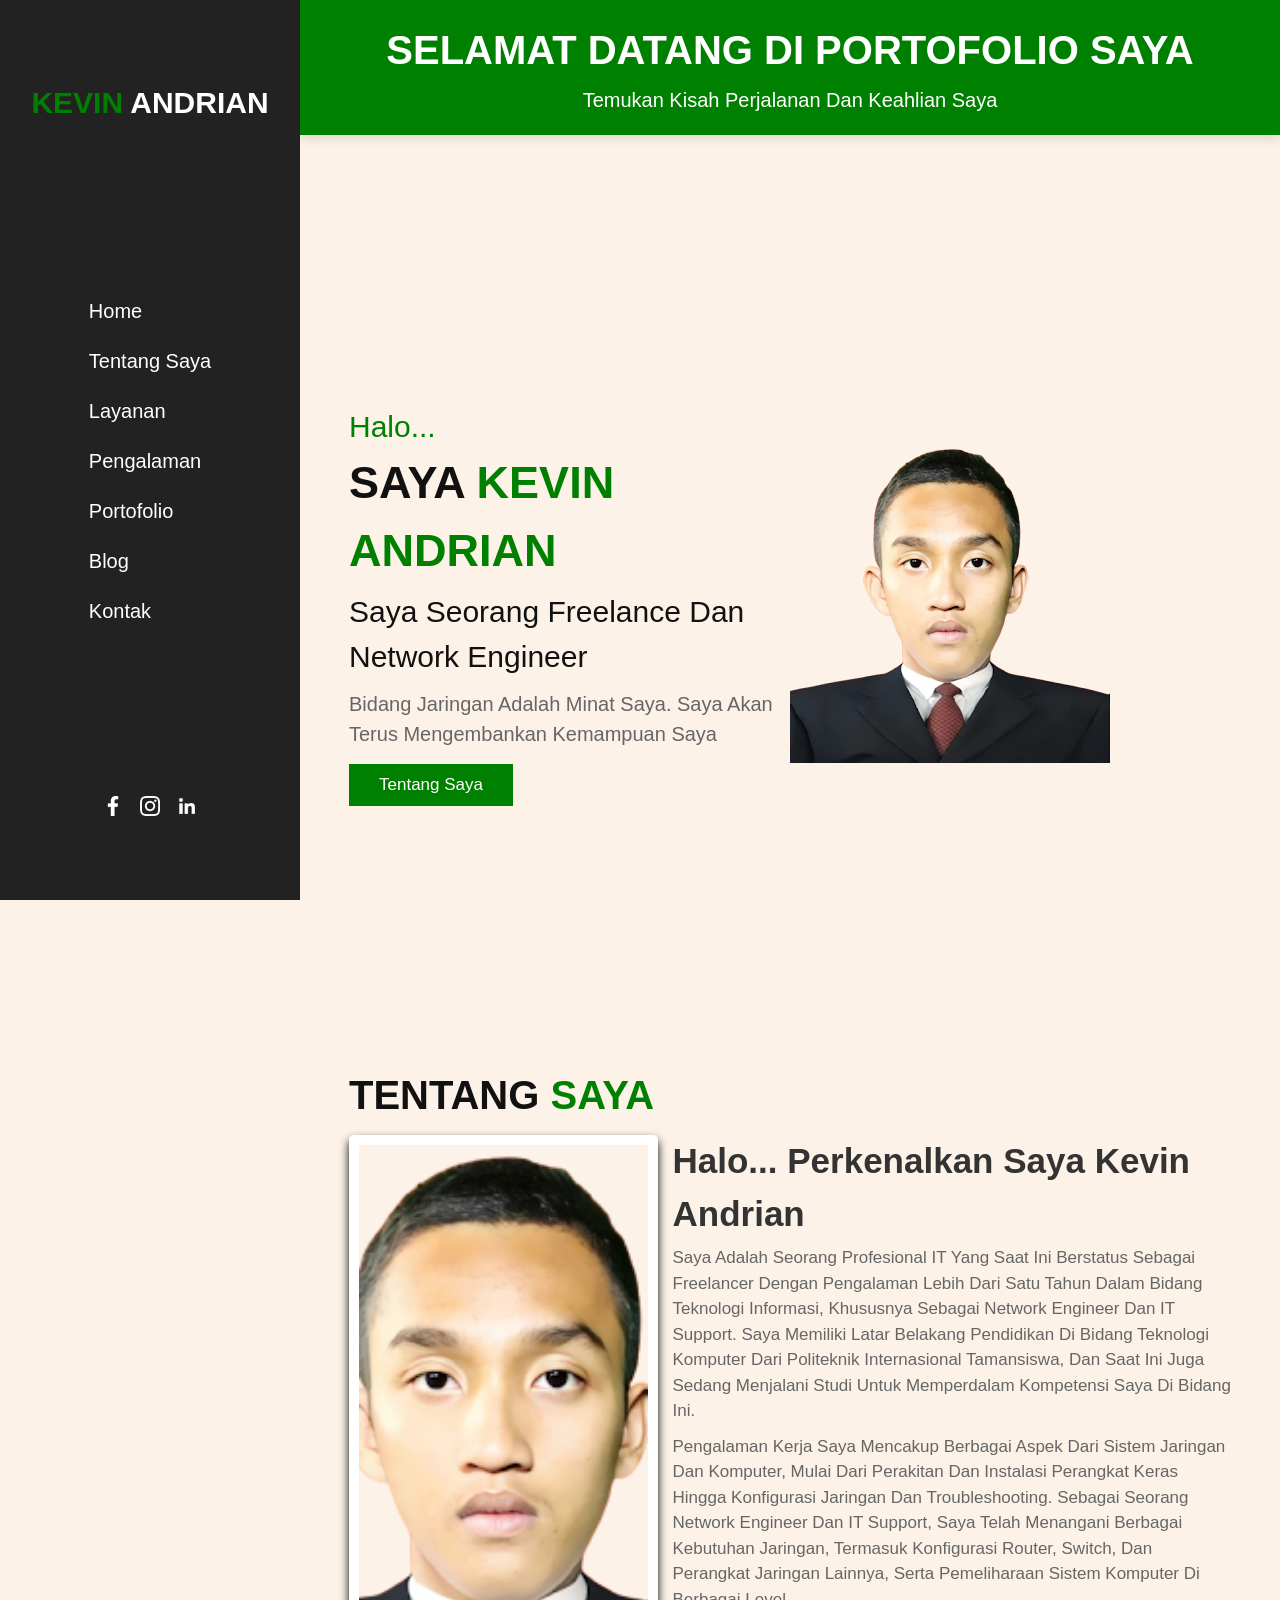
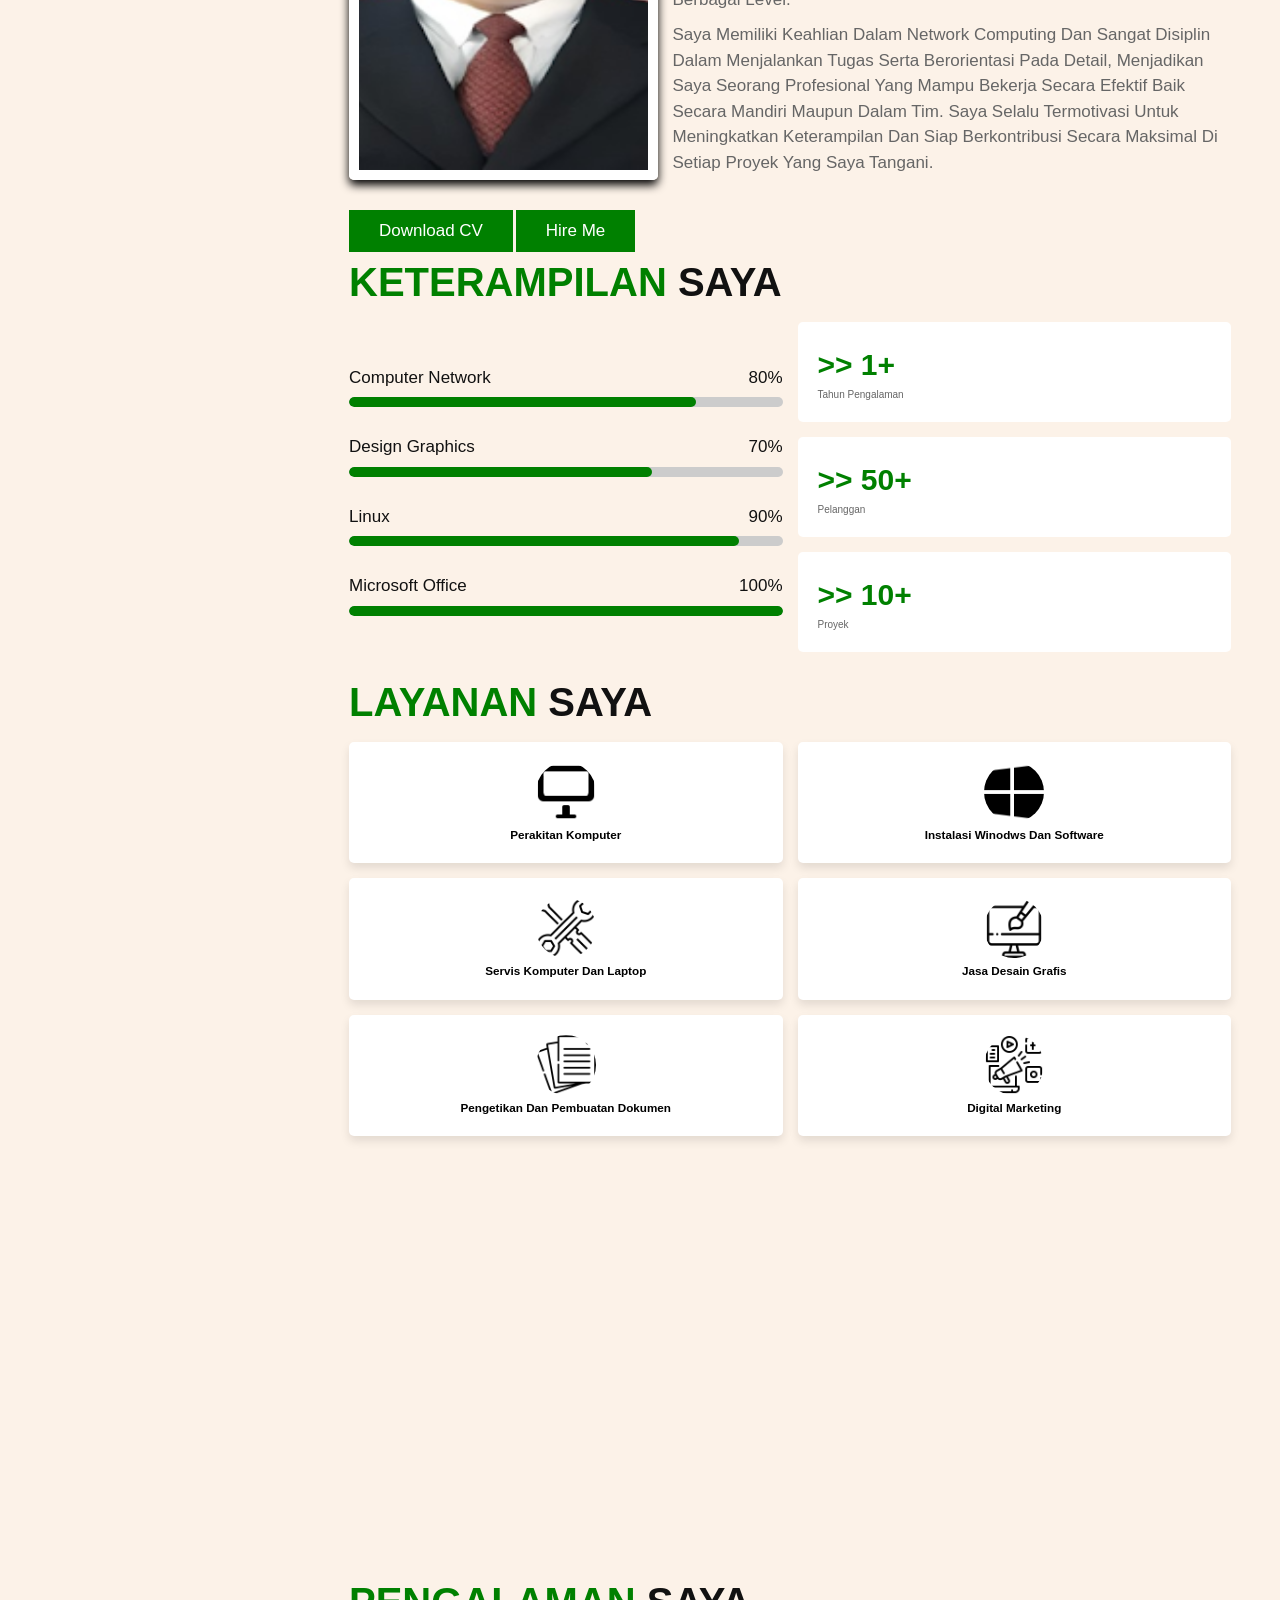
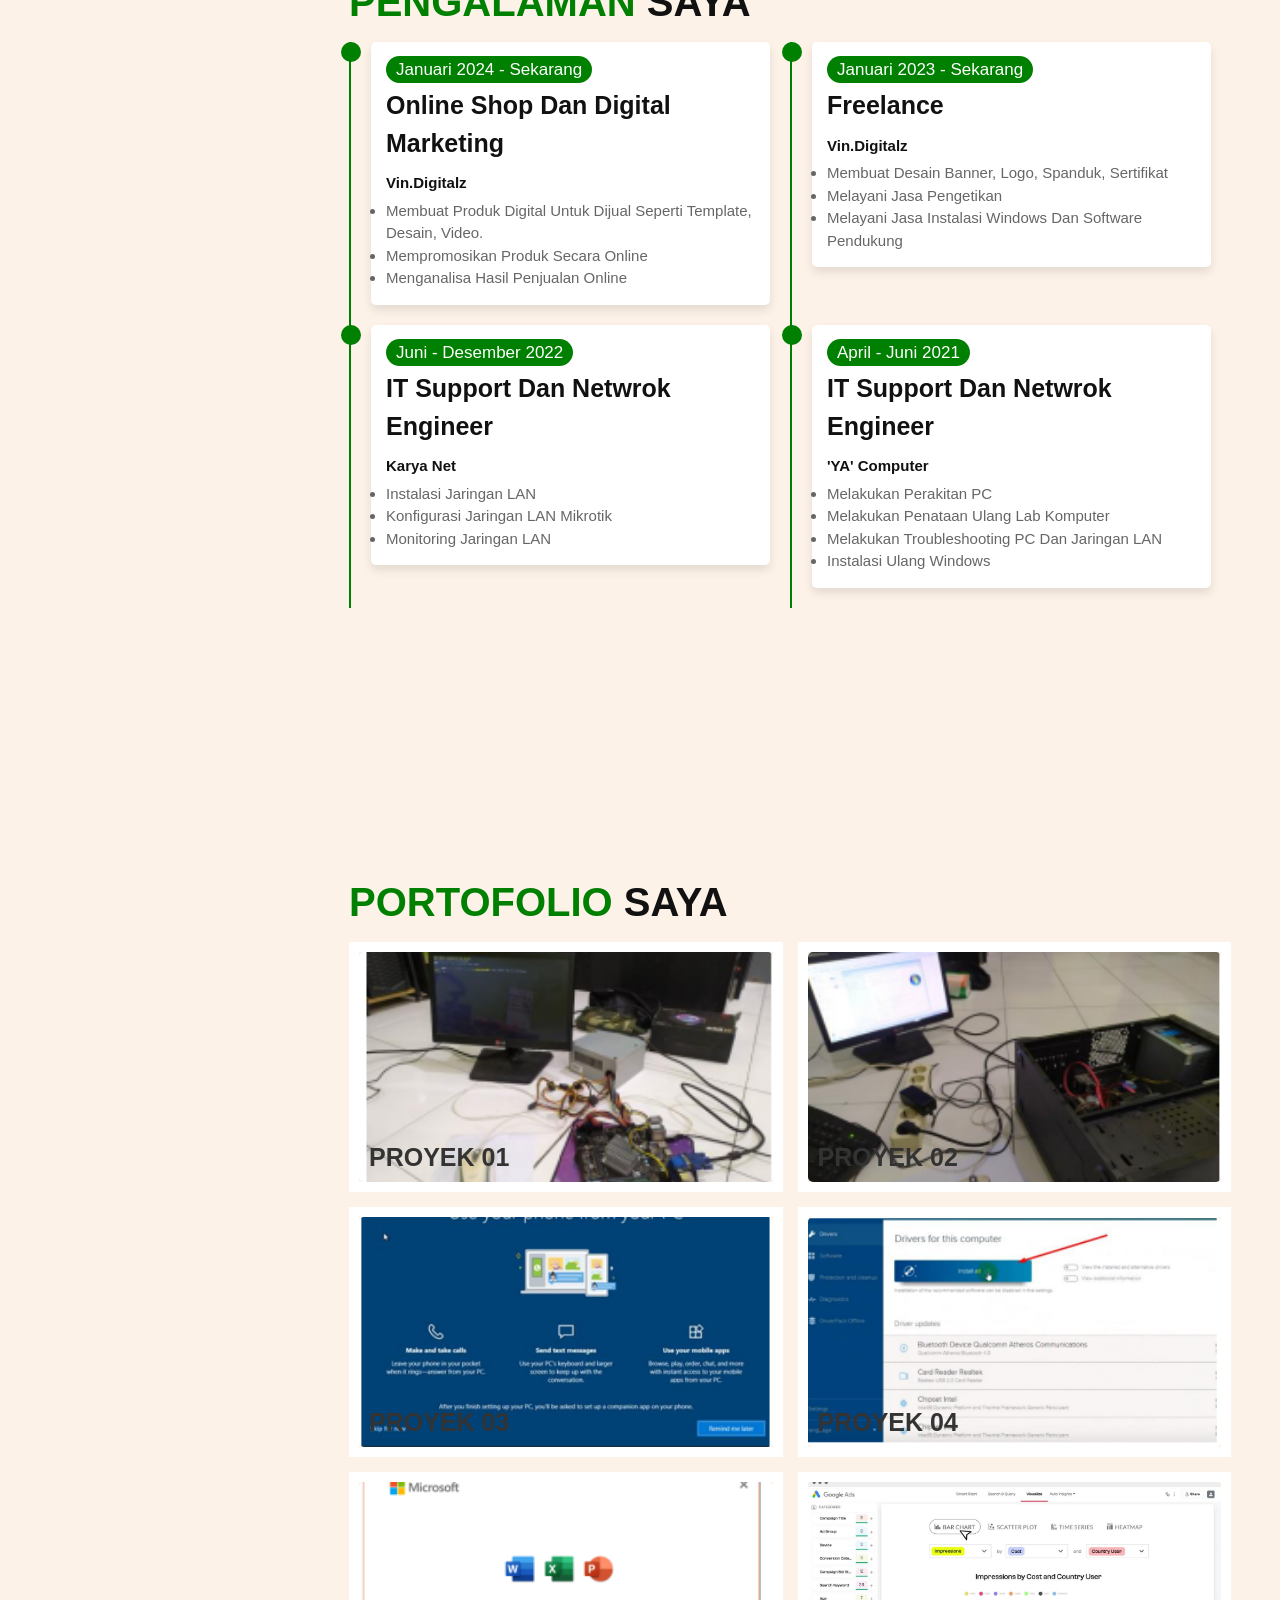
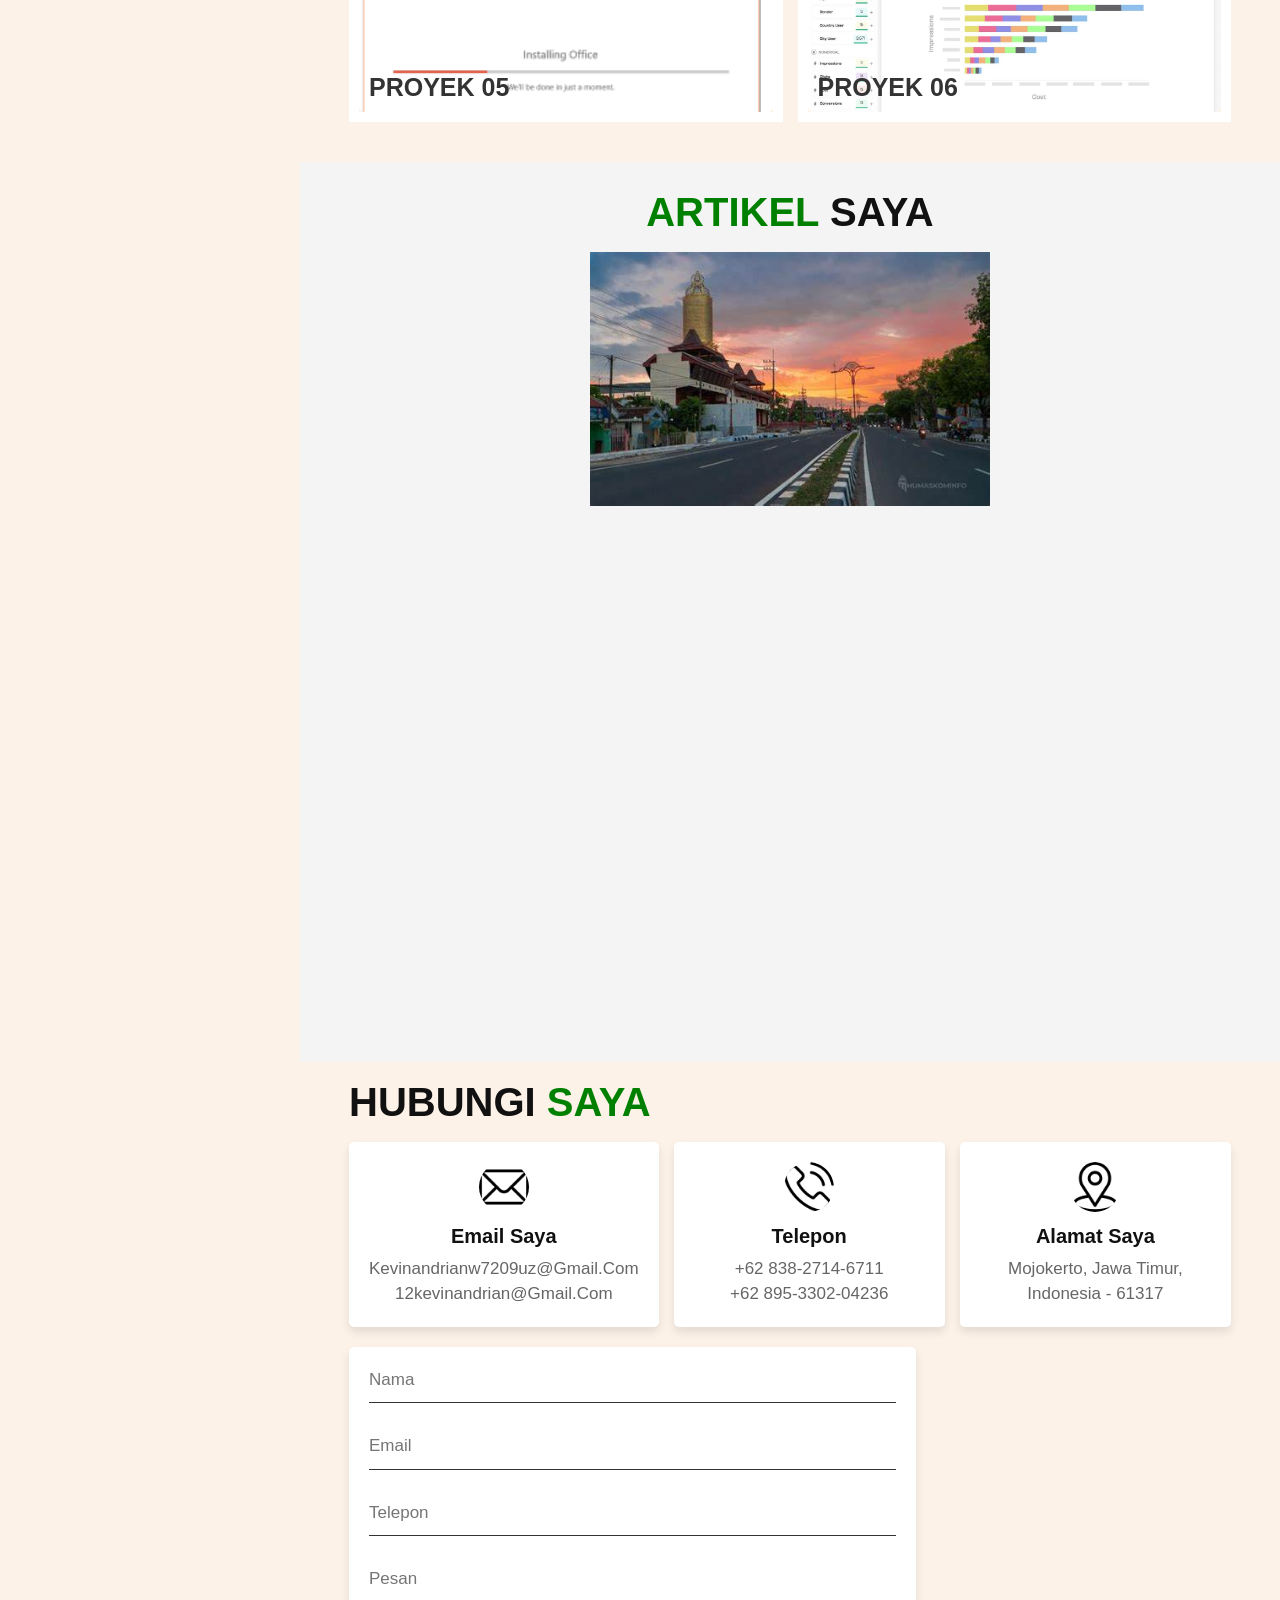
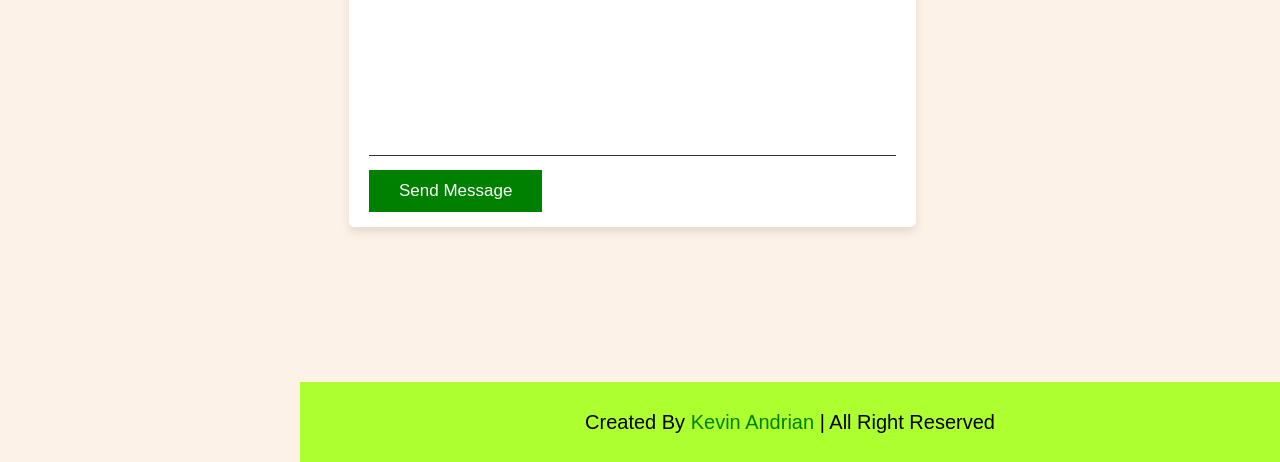
<file: 04-personal-web-engineering/portofolio.html>
<!DOCTYPE html>
<html lang="id">
    <head>
        <meta charset="UTF-8">
        <meta name="viewport" content="width=device-width, initial-scale=1.0">
        <title>Kevin Andrian</title>
        <link rel="stylesheet" href="portofolio.css">
    </head>
    <body>
    <!--Header Awal-->
    <header class="main-header">
        <h1>Selamat Datang di Portofolio Saya</h1>
        <p>Temukan kisah perjalanan dan keahlian saya</p>
    </header>    
    <!--Header Akhir-->
    <!-- Sidebar Dimulai-->
    <aside class="sidebar">
        <a href="#" class="logo"><span> Kevin</span> Andrian</a>
        <nav class="navbar">
            <a href="#home" id="Home">Home</a>
            <a href="#about" id="About">Tentang Saya</a>
            <a href="#service" id="Service">Layanan</a>
            <a href="#experience" id="Experience">Pengalaman</a>
            <a href="#portofolio" id="Portofolio">Portofolio</a>
            <a href="#blog" id="Blog">Blog</a>
            <a href="#contact" id="Contact">Kontak</a>
        </nav>
        <div class="follow">
            <a href="#" target="_blank"><img src="aset/fb.png" alt="facebook" ></a>
            <a href="#" target="_blank"><img src="aset/ig.png" alt="instagram"></a>
            <a href="#" target="_blank"><img src="aset/lk.png" alt="linkdein"></a>
        </div>
    </aside>
    <!--Sidebar Berakhir-->
    <!--Home Dimulai-->
    <section class="home" id="home">
        <div class="content">
            <span class="h1">Halo...</span>
            <h3> Saya <span> Kevin Andrian </span></h3>
            <p class="info"> Saya Seorang Freelance dan Network Engineer</p>
            <p class="text">Bidang Jaringan adalah minat saya. Saya akan terus mengembankan kemampuan saya</p>
            <a href="#about" class="btn">Tentang Saya</a>
        </div>
        <div class="image">
            <img src="aset/foto.png" alt="foto">
        </div>
    </section>
    <!--Home Berakhir-->
    <!--Tentang Saya-->
        <section class="about" id="about">
        <h1 class="heading"> Tentang <span> Saya </span></h1>
        <div class="row1">
            <div class="image">
                <img src="aset/foto.png" alt="">
            </div>
            <div class="content">
                <h3>Halo... Perkenalkan Saya Kevin Andrian</h3>
                <p>Saya adalah seorang profesional IT yang saat ini berstatus sebagai freelancer dengan pengalaman lebih dari satu tahun dalam bidang teknologi informasi, khususnya sebagai Network Engineer dan IT Support. Saya memiliki latar belakang pendidikan di bidang Teknologi Komputer dari Politeknik Internasional Tamansiswa, dan saat ini juga sedang menjalani studi untuk memperdalam kompetensi saya di bidang ini.</p>
                <p>Pengalaman kerja saya mencakup berbagai aspek dari sistem jaringan dan komputer, mulai dari perakitan dan instalasi perangkat keras hingga konfigurasi jaringan dan troubleshooting. Sebagai seorang Network Engineer dan IT Support, saya telah menangani berbagai kebutuhan jaringan, termasuk konfigurasi router, switch, dan perangkat jaringan lainnya, serta pemeliharaan sistem komputer di berbagai level.</p>
                <p>Saya memiliki keahlian dalam network computing dan sangat disiplin dalam menjalankan tugas serta berorientasi pada detail, menjadikan saya seorang profesional yang mampu bekerja secara efektif baik secara mandiri maupun dalam tim. Saya selalu termotivasi untuk meningkatkan keterampilan dan siap berkontribusi secara maksimal di setiap proyek yang saya tangani.</p>
            </div> 
            </div>
            <a href="#" class="btn">Download CV</a>
            <a href="#" class="btn">Hire Me</a>
        </div>
        <h1 class="heading"> <span> Keterampilan </span> Saya </h1>
        <div class="row2">
            <div class="skil">
                <div class="progres">
                    <h3> Computer Network <span> 80% </span></h3>
                    <div class="bar"> <span></span></div>
                </div>
                <div class="progres">
                    <h3> Design Graphics <span> 70% </span></h3>
                    <div class="bar"> <span></span></div>
                </div>
                <div class="progres">
                    <h3> Linux <span> 90% </span></h3>
                    <div class="bar"> <span></span></div>
                </div>
                <div class="progres">
                    <h3> Microsoft Office <span>100% </span></h3>
                    <div class="bar"> <span></span></div>
                </div>
            </div>
            <div class="boxcontainer">
                <div class="box">
                    <h3> >> 1+ </h3>
                    <p> tahun Pengalaman </p>
                </div>
                <div class="box">
                    <h3> >> 50+ </h3>
                    <p> Pelanggan </p>
                </div>
                <div class="box">
                    <h3> >> 10+ </h3>
                    <p> Proyek </p>
                </div>
            </div>   
        </div>
        </section>
    <!--tentang saya akhir-->
    <!--Layanan-->
    <section class="service" id="service">
        <h1 class="heading"> <span> Layanan </span> Saya </h1>
        <div class="boxcontainer">
            <div class="box">
                <img src="aset/komputer.png" alt="">
                <h3>Perakitan Komputer</h3>
            </div>
            <div class="box">
                <img src="aset/windows.png" alt="">
                <h3>Instalasi Winodws dan Software</h3>
            </div>
            <div class="box">
                <img src="aset/service.png" alt="">
                <h3>Servis Komputer dan Laptop</h3>
            </div>
            <div class="box">
                <img src="aset/design.png" alt="">
                <h3>Jasa Desain Grafis</h3>
            </div>
            <div class="box">
                <img src="aset/paper.png" alt="">
                <h3>Pengetikan dan Pembuatan Dokumen</h3>
            </div>
            <div class="box">
                <img src="aset/digital.png" alt="">
                <h3>Digital Marketing</h3>
            </div>
        </div>
    </section>
    <!--Layanan Akhir-->
    <!--Pengalaman Awal-->
    <section class="experience" id="experience">
        <h1 class="heading"> <span> Pengalaman </span> Saya </h1>
        <div class="boxcontainer">
            <div class="box">
                <div class="content">
                    <span> Januari 2024 - sekarang </span>
                    <h3>Online Shop dan Digital Marketing</h3>
                    <h4>Vin.Digitalz</h4>
                    <ul>
                        <li>Membuat Produk Digital untuk dijual seperti Template, Desain, Video.</li>
                        <li>Mempromosikan Produk Secara Online</li>
                        <li>Menganalisa Hasil Penjualan Online</li>
                    </ul>
                </div>
            </div>
            <div class="box">
                <div class="content">
                    <span> Januari 2023 - sekarang </span>
                    <h3>Freelance</h3>
                    <h4>Vin.Digitalz</h4>
                    <ul>
                        <li>Membuat Desain Banner, Logo, Spanduk, Sertifikat</li>
                        <li>Melayani Jasa Pengetikan</li>
                        <li>Melayani Jasa Instalasi Windows dan Software Pendukung</li>
                    </ul>
                </div>
            </div>
            <div class="box">
                <div class="content">
                    <span> Juni - Desember 2022 </span>
                    <h3>IT Support dan Netwrok Engineer</h3>
                    <h4>Karya Net</h4>
                    <ul>
                        <li>Instalasi Jaringan LAN</li>
                        <li>Konfigurasi Jaringan LAN Mikrotik</li>
                        <li>Monitoring Jaringan LAN</li>
                    </ul>
                </div>
            </div>
            <div class="box">
                <div class="content">
                    <span> April - Juni 2021 </span>
                    <h3>IT Support dan Netwrok Engineer</h3>
                    <h4>'YA' Computer</h4>
                    <ul>
                        <li>Melakukan Perakitan PC</li>
                        <li>Melakukan Penataan Ulang Lab Komputer</li>
                        <li>Melakukan Troubleshooting PC dan Jaringan LAN</li>
                        <li>Instalasi Ulang Windows</li>
                    </ul>
                </div>
            </div>
        </div>
    </section>
    <!--Pengalaman Akhir-->
    <!--Portofolio Awal-->
    <section class="portofolio" id="portofolio">
        <h1 class="heading"> <span> Portofolio </span> Saya </h1>
        <div class="boxcontainer">
            <div class="box">
              <img src="aset/trouble1.PNG" alt="">
              <h3> Proyek 01 </h3>  
            </div>
            <div class="box">
                <img src="aset/trouble2.PNG" alt="">
                <h3> Proyek 02 </h3>  
              </div>
              <div class="box">
                <img src="aset/win1.PNG" alt="">
                <h3> Proyek 03 </h3>  
              </div>
              <div class="box">
                <img src="aset/win2.PNG" alt="">
                <h3> Proyek 04 </h3>  
              </div>
              <div class="box">
                <img src="aset/win3.PNG" alt="">
                <h3> Proyek 05 </h3>  
              </div>
              <div class="box">
                <img src="aset/analisi.png" alt="">
                <h3> Proyek 06 </h3>  
              </div>        
        </div>
    </section>
    <!--Portofolio Akhir-->
    <!--blog Awal-->
    <section class="blog" id="blog">
        <h1 class="heading"> <span> Artikel </span> Saya </h1>
        <div class="container">
            <img src="aset/mojokerto.jpg" alt="Mojokerto" class="image">
            <div class="middle">
              <div class="text"><a href="artikel.html" class="btn">Kota Mojokerto</a></div>
            </div>
          </div>          
    </section>
    <!--blog Akhir-->
    <!--Contact Awal-->
    <section class="contact" id="contact">
        <h1 class="heading"> Hubungi <span> Saya </span></h1>
        <div class="iconcontainer">
            <div class="icon">
                <img src="aset/mail.png" alt="">
                <h3> Email Saya </h3>
                <p>kevinandrianw7209uz@gmail.com</p>
                <p>12kevinandrian@gmail.com</p>
            </div>
            <div class="icon">
                <img src="aset/phone-call.png" alt="">
                <h3> Telepon </h3>
                <p>+62 838-2714-6711</p>
                <p>+62 895-3302-04236</p>
            </div>
            <div class="icon">
                <img src="aset/location.png" alt="">
                <h3> Alamat Saya </h3>
                <p>Mojokerto, Jawa Timur, Indonesia - 61317 </p>
            </div>
        </div>
        <div class="rows">
            <form action="">
                <input type="text" placeholder="Nama" class="box">
                <input type="email" placeholder="Email" class="box">
                <input type="number" placeholder="Telepon" class="box">

                <textarea name="" placeholder="Pesan" id="" cols="30" rows="10"></textarea>
                <input type="submit" class="btn" value="send message">
            </form>
            <iframe class="map" src="https://www.google.com/maps/embed?pb=!1m18!1m12!1m3!1d31647.54823805024!2d112.41863125260744!3d-7.471488522559777!2m3!1f0!2f0!3f0!3m2!1i1024!2i768!4f13.1!3m3!1m2!1s0x2e780e3c80e50d83%3A0x3027a76e352bd40!2sMojokerto%2C%20Mergelo%2C%20Mojokerto%20City%2C%20East%20Java!5e0!3m2!1sen!2sid!4v1730742690478!5m2!1sen!2sid" width="600" height="450" style="border:0;" allowfullscreen="" loading="lazy" referrerpolicy="no-referrer-when-downgrade"></iframe>
        </div>
    </section>
    <!--Contact Akhir-->
    <!--Footer Awal-->
    <footer class="footer"> Created by <span> Kevin Andrian </span> | All Right Reserved </footer>
    <!--Footer Akhir-->
    </body>
</html>
</file>
<file: 04-personal-web-engineering/portofolio.css>
/* Mengganti stlye default */
* {
    --main-color: green;
    font-family:Arial, Helvetica, sans-serif;
    margin: 0;
    padding: 0;
    box-sizing: border-box;
    outline: none;
    border: none;
    text-decoration: none;
    text-transform: capitalize;
    transition: all 0.2s linear; /* Perbaikan syntax transition */
    line-height: 1.5;
}
html {
    font-size: 62.5%;
    overflow-x: hidden;
    scroll-behavior: smooth;
}
body {
    background: #fcf2e8;
    padding-left: 30rem;
}
section{
    padding: 1rem 5%;
    min-height: 100vh;
}
.heading{
    font-size: 4rem;
    padding-bottom: 1rem;
    color:#111;
    text-transform: uppercase;
}
.heading span{
    color: var(--main-color);
    text-transform: uppercase;
}
.btn{
    display: inline-block;
    margin-top: 1rem;
    padding: .8rem 3rem;
    background: var(--main-color);
    color:#fff;
    cursor: pointer;
    font-size: 1.7rem;
}
.btn:hover{
    filter: brightness(0) saturate(100%);
    letter-spacing: .2rem;
    color: #fff;
}
/*Header*/
.main-header {
    background: green;
    color: white;
    text-align: center;
    padding: 2rem 0;
    margin-bottom: 2rem;
    box-shadow: 0 0.5rem 1rem rgba(0, 0, 0, 0.1);
}
.main-header h1 {
    font-size: 4rem;
    margin: 0;
    text-transform: uppercase;
}
.main-header p {
    font-size: 2rem;
    margin: 0.5rem 0 0;
    font-weight: 300;
}
/* Sidebar */
aside {
    position: fixed;
    top: 0;
    left: 0;
    bottom: 0;
    background: #222;
    display: flex;
    align-items: center;
    justify-content: space-between;
    z-index: 1000;
    flex-flow: column;
    padding: 8rem 2rem; /* Perbaikan padding */
    width: 30rem; /* Tambahan untuk lebar header/sidebar */
    text-align: center;
}
aside .logo{
    text-transform: uppercase;
    color: #fff;
    font-size: 3rem;
    font-weight: bolder;
}
aside .logo span {
    text-transform: uppercase;
    color: var(--main-color);
}
aside .navbar a{
    display: flex;
    font-size: 2rem;
    color: #fff;
    margin: 2rem 0;
}
aside .navbar a:hover{
    letter-spacing: .2rem;
    color: var(--main-color);
}
aside .follow img {
    width: 20px;
    height: 20px;
    filter: brightness(0) invert(1); /* Mengubah gambar menjadi putih */
    margin: 0 .7rem;
    transition: filter 0.2s; /* Menambahkan transisi untuk efek hover yang halus */
}

aside .follow img:hover {
    filter: brightness(0) saturate(100%) invert(48%) sepia(79%) saturate(2476%) hue-rotate(86deg) brightness(118%) contrast(119%); /* Mengubah warna menjadi main color saat hover */
}
.home {
    display: flex;
    justify-content: space-between;
    align-items: center;
}
.home .image{
    flex: 1 1 40rem;
    width: 100%;
    height: 100%;
}
.home .content{
    flex: 1 1 40rem;

}
.home .content .h1{
    font-size: 3rem;
    color: var(--main-color);
}
.home .content h3 {
    font-size: 4.5rem; /* Ukuran font untuk seluruh h3 */
    color: #111; /* Warna hitam untuk teks */
    text-transform: uppercase; /* Mengubah teks menjadi huruf kapital */
    margin: 0; /* Menghapus margin default untuk h3 */
}

.home .content h3 span {
    color: green; /* Warna hijau untuk teks "Kevin Andrian" */
    font-size: 4.5rem; /* Ukuran font untuk span */
    text-transform: uppercase; /* Mengubah teks dalam span menjadi huruf kapital */
}
.home .content .info{
    font-size: 3rem;
    color: #111;
    padding: .5rem 0;
}
.home .content .text{
    font-size: 2rem;
    color: #666;
    padding: .5rem 0;
}
.about .row1{
    display: flex;
    flex-wrap: wrap;
    gap: 1.5rem;
    padding-bottom: 2rem;
}
.about .row1 .image{
    flex:1 1 25rem;
}
.about .row1 .image img{
    height: 100%;
    width: 100%;
    object-fit: cover;
    border:1rem solid #fff;
    border-radius: .5rem;
    box-shadow: 0 .5rem 1rem rgba(0,0,0.1);
}
.about .row1 .content{
    flex:1 1 50rem;
}
.about .row1 .content h3{
    color: #333;
    font-size: 3.5rem;
}
.about .row1 .content p{
    color: #666;
    font-size: 1.7rem;
    padding: .5rem 0;
}
.about .row2 {
    display: flex;
    flex-wrap: wrap;
    gap: 1.5rem;
    align-items: center;
}
.about .row2 .skil {
    flex:1 1 40rem;
}
.about .row2 .skil .progres {
    padding:1rem 0;
}
.about .row2 .skil .progres h3 {
    display: flex;
    justify-content: space-between;
    padding: .7rem 0;
    font-size: 1.7rem;
    color: #111;
    font-weight: 400;
}
.about .row2 .skil .progres .bar {
    width: 100%;
    background: #ccc;
    overflow: hidden;
    height: 1rem;
    border-radius: 50rem;
}
.about .row2 .skil .progres .bar span {
    display: block;
    height: 100%;
    background: var(--main-color);
    border-radius: 50rem;
}
.about .row2 .skil .progres:nth-child(1) .bar span {
    width: 80%; 
}
.about .row2 .skil .progres:nth-child(2) .bar span {
    width: 70%; 
}
.about .row2 .skil .progres:nth-child(3) .bar span {
    width: 90%; 
}
.about .row2 .skills .progres:nth-child(4) .bar span {
    width: 50%;
}
.about .row2 .boxcontainer{
    flex:1 1 40rem;
    display: flex;
    flex-wrap: wrap;
    gap: 1.5rem;
}
.about .row2 .boxcontainer .box{
    flex:1 1 40rem;
    background: #fff;
    padding: 2rem;
    border-radius: .5rem;
    box-shadow: 0 .5rem 1 rem rgba(0,0,0,.1);
}
.about .row2 .boxcontainer .box h3{
    color: var(--main-color);
    font-size: 3rem;
}
.about .row2 .boxcontainer .box p{
    color: #666;
    font-size: 1rem;
}
.service .boxcontainer{
    display: flex;
    flex-wrap: wrap;
    gap: 1.5rem;
}
.service .boxcontainer .box{
    flex: 1 1 30rem;
    text-align: center;
    padding: 2rem;
    background: #fff;
    border-radius: .5rem;
    box-shadow: 0 .5rem 1rem rgba(0,0,0,.1);
}
.service .boxcontainer .box img{
    height: 6rem;
    width: 6rem;
    font-size: 2.5rem;
    color: #fff;
    border-radius: 50%;
}
.experience .boxcontainer{
    display: flex;
    flex-wrap: wrap;
}
.experience .boxcontainer .box{
    position: relative;
    flex: 1 1 33rem;
    border-left: .2rem solid var(--main-color);
    padding-left: 2rem;
    padding-right: 2rem;
    padding-bottom: 2rem;
}
.experience .boxcontainer .box::before{
    content: "";
    position: absolute;
    top: 0; left: -1rem;
    height: 2rem;
    width: 2rem;
    border-radius: 50%;
    background: var(--main-color);
}
.experience .boxcontainer .box .content{
    background: #fff;
    padding: 1.5rem;
    box-shadow: 0 .5rem 1rem rgba(0,0,0,.1);
    border-radius: .5rem;
}
.experience .boxcontainer .box .content span{
    color: #fff;
    font-size: 1.7rem;
    background: var(--main-color);
    border-radius: 50rem;
    padding: .4rem 1rem;
}
.experience .boxcontainer .box .content h3{
    font-size: 2.5rem;
    padding: .5rem 0;
    color:#111;
}
.experience .boxcontainer .box .content h4{
    font-size: 1.5rem;
    padding: .5rem 0;
    color:#111;
}
.experience .boxcontainer .box .content ul{
    font-size: 1.5rem;
    color:#666;
}
.portofolio .boxcontainer{
    display: flex;
    flex-wrap: wrap;
    gap: 1.5rem;
}
.portofolio .boxcontainer .box{
    flex: 1 1 30rem;
    height: 25rem;
    position: relative;
    overflow: hidden;
    border: 1rem solid #fff;
    box-shadow: 0 .5rem 1 rem rgba(0,0,0,.1);
}
.portofolio .boxcontainer .box img{
    height: 100%;
    width: 100%;
    object-fit: cover;
    border-radius: .5rem;
}
.portofolio .boxcontainer .box h3{
    position: absolute;
    bottom: .5rem; left: 1rem;
    font-size: 2.5rem;
    color: #333;
    text-transform: uppercase;
}
.blog {
    padding: 20px;
    text-align: center;
    background-color: #f4f4f4;
}

/* Container untuk gambar dan overlay */
.container {
    position: relative;
    width: 50%; /* Sesuaikan dengan ukuran yang diinginkan */
    max-width: 400px;
    margin: 0 auto; /* Untuk memusatkan container */
}

/* Styling untuk gambar */
.image {
    width: 100%;
    height: auto;
    display: block;
    opacity: 1;
    transition: opacity 0.5s ease; /* Transisi yang halus */
}

/* Overlay teks di atas gambar */
.middle {
    position: absolute;
    top: 50%;
    left: 50%;
    transform: translate(-50%, -50%);
    opacity: 0; /* Disembunyikan saat tidak dihover */
    transition: opacity 0.5s ease; /* Transisi yang halus */
}

/* Efek hover pada gambar dan overlay */
.container:hover .image {
    opacity: 0.3;
}

.container:hover .middle {
    opacity: 1;
}
.contact .iconcontainer{
    display: flex;
    gap: 1.5rem;
    flex-wrap: wrap;
    padding-bottom: 2rem;
}
.contact .iconcontainer .icon{
    flex: 1 1 25rem;
    text-align: center;
    padding: 2rem;
    background: #fff;
    box-shadow: 0 .5rem 1rem rgba(0,0,0,.1);
    border-radius: .5rem;
}
.contact .iconcontainer .icon img{
    height: 5rem;
    width: 5rem;
    line-height: 5rem;
    font-size: 2rem;
    color: #fff;
    border-radius: 50%;
}
.contact .iconcontainer .icon h3{
    color: #111;
    font-size: 2rem;
    padding: .5rem 0;
}
.contact .iconcontainer .icon p{
    color: #666;
    font-size: 1.7rem;
}
.contact .rows{
    display: flex;
    flex-wrap: wrap;
    gap:1.5rem;
}
.contact .rows form{
    flex: 1 1 55rem;
    background: #fff;
    padding:0 2rem;
    box-shadow: 0 .5rem 1rem rgba(0,0,0,.1);
    border-radius: .5rem;
}
.contact .rows .map{
    flex:1 1;
    border:1rem solid #fff;
    box-shadow: 0 .5rem 1 rem rgba(0,0,0,.1);
    border-radius: .5rem;
    width: 100%;
}
.contact .rows form .box,
.contact .rows form textarea{
    width: 100%;
    border-bottom: .1rem solid #333;
    color: #333;
    text-transform: none;
    font-size: 1.7rem;
    padding:1rem 0;
    margin: 1rem 0;
}
.contact .rows form .box:focus,
.contact .rows form textarea:focus{
    background-color: var(--main-color);
}
.contact .rows form .box::placeholder,
.contact .rows form textarea::placeholder{
    text-transform: capitalize;

}
.contact .rows form textarea{
    height: 20rem;
    resize: none;
}
.contact .rows form .btn{
    margin-top: 0;
    margin-bottom: 1.5rem;
}
.footer{
    margin-top: 2rem;
    font-size: 2rem;
    padding: 2.5rem;
    text-align: center;
    color: black;
    background: greenyellow;
}
.footer span{
    color: var(--main-color);
}

/*media queries*/
@media (max-width: 700px){
    html {
        font-size: 55%;
    }
    body{
        padding: 0;
    }
    #menu-bars{
        display: initial;
    }
    aside {
        left: 120%;
    }
    .experience .boxcontainer .box{
        padding-right: 0;
    }
}
</file>
